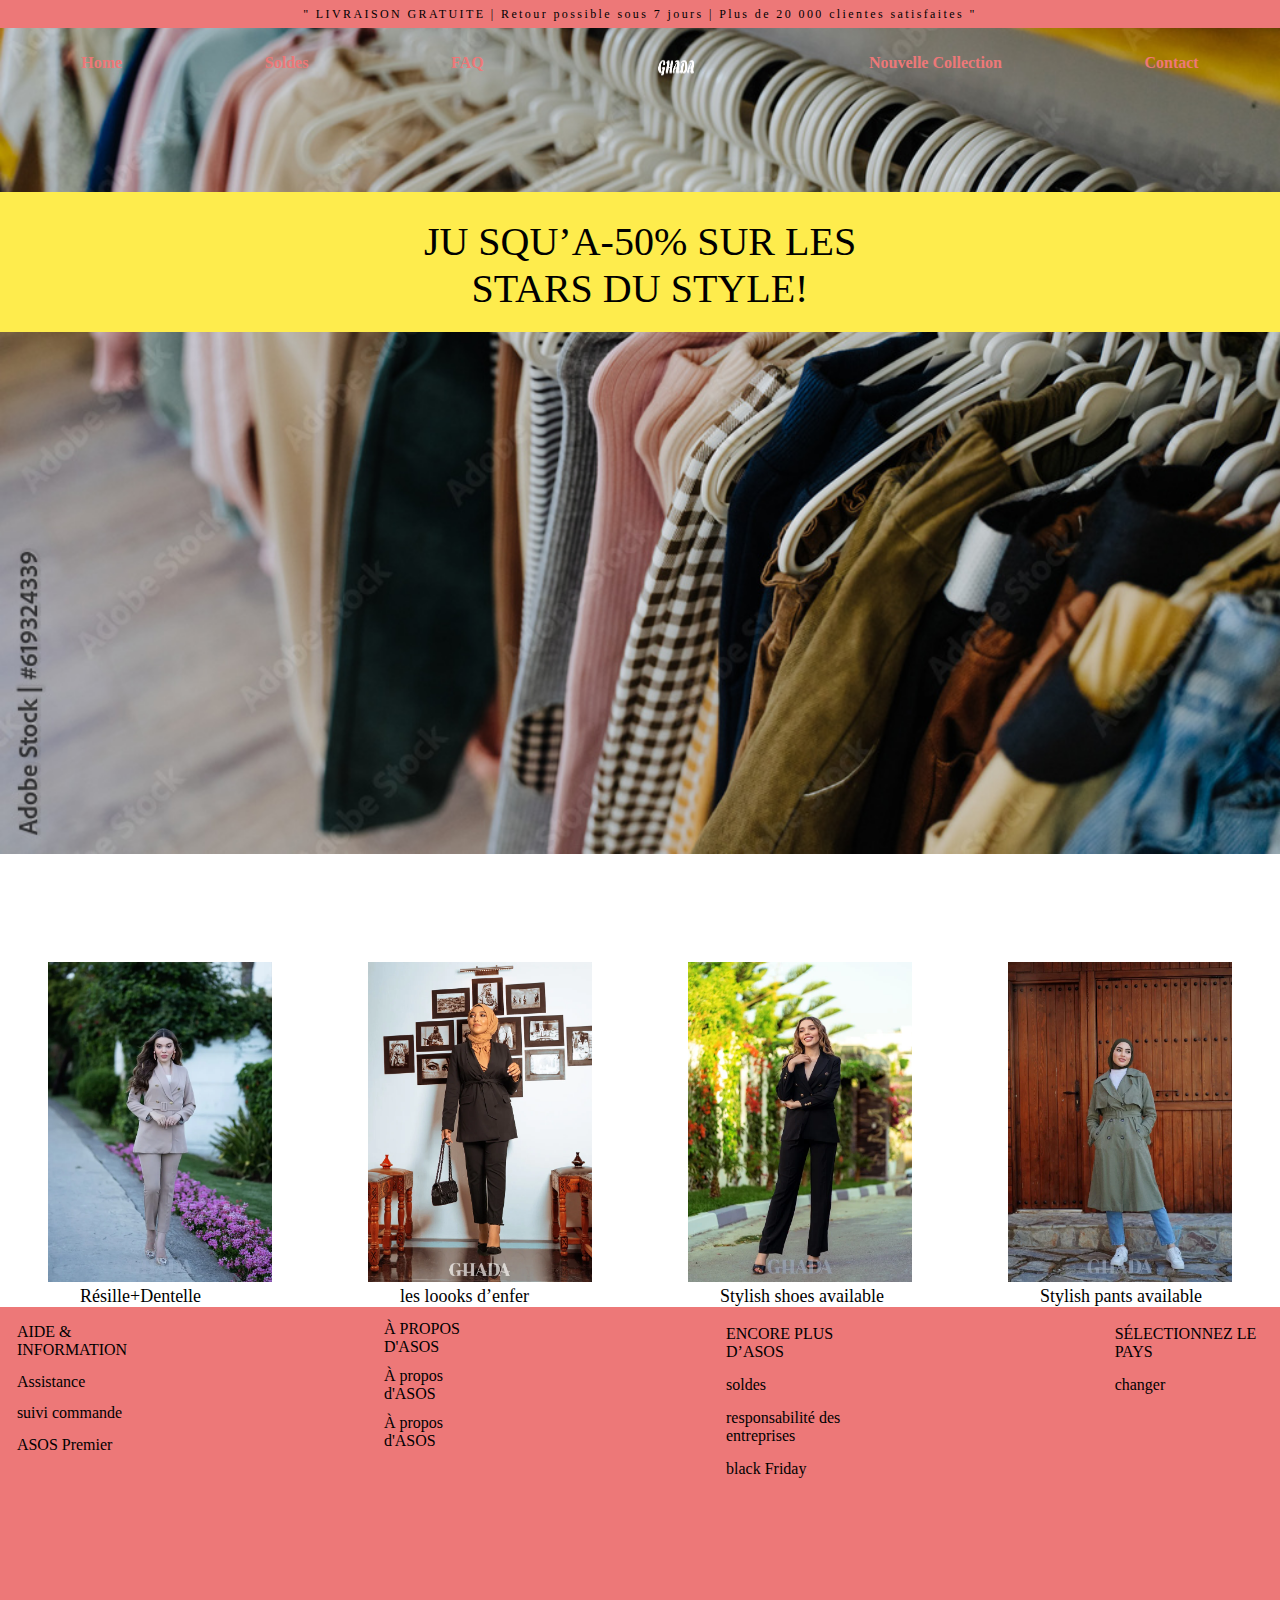
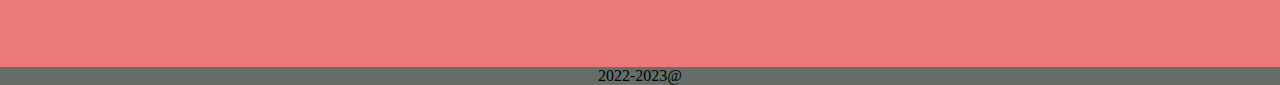
<file: index.html>
<!DOCTYPE html>
<html lang="en">

<head>
    <meta charset="UTF-8">
    <meta name="viewport" content="width=device-width, initial-scale=1">
    <title>Document</title>
    <link rel="stylesheet" href="index.css">
    <link rel="stylesheet" href="https://cdnjs.cloudflare.com/ajax/libs/font-awesome/5.15.3/css/all.min.css">
 
</head>


<body>

<div class="announcement__text" data-text="livraison-gratuite-retour-possible-sous-7-jours-plus-de-20-000-clientes-satisfaites">
    " LIVRAISON GRATUITE | Retour possible sous 7 jours | Plus de 20 000 clientes satisfaites "</div>


    <nav class="">
		<div class="navbar-mobile">
			<div class="navbar-mobile-container">
				<div class="navbar-mobile-right">
					<img src="./image/logo.png" alt="logo" id="logo">
				</div>
				<div class="burger-menu" onclick="toggleMenu()">
					<i class="fa fa-bars"></i>
				</div>

			</div>
			<hr>
			<div class="burger-list">
				<ul>
					<li><a href="./index.html">Home</a></li>
					<li><a href="./soldes.html">Soldes</a></li>
					<li><a href="./FAQ.html">FAQ</a></li>
                    <li><a href="./Nouvelle-collection.html">Nouvelle Collection</a></li>
					<li><a href="./Contact.html">Contact</a></li>
				</ul>
			</div>
		</div>
		<div class="navbar-discktop">
			<ul class="navbar">

				<li><a href="./index.html">Home</a></li>
				<li><a href="./soldes.html">Soldes</a></li>
                <li><a href="./FAQ.html">FAQ</a></li>
				<li class="nav-logo"><img src="./image/logo.png" alt="logo" id="logo"></li>
				<li><a href="./Nouvelle-collection.html">Nouvelle Collection</a></li>
				<li><a href="./Contact.html">Contact</a></li>
			</ul>
		</div>
	</nav>
       
                <div class="pupliaction">
                    <p> JU SQU’A-50% SUR LES <br>
                        STARS DU STYLE! </br></p>
                </div>
         
        
        <div class="marque">
            <div class="par">
                <img class="img" src="image/krvkitnl.png" id="R">
                <p> Résille+Dentelle</p>
            </div>
            <div class="par">
                <img class="img" src="image/wbs5uh3p.png" id="R2">
                <p>les loooks d’enfer</p>
            </div>
            <div class="par">
                <img class="img" src="image/d7fsk9cm.png" id="mariage">
                <p>Stylish shoes available</p>
            </div>
            <div class="par">
                <img class="img" src="image/mhx1d4k1.png" id="djellaba">
                <p>Stylish pants available</p>
            </div>
        </div>








 
        <footer>
            <div class="foter">
                <div class="logo">
        
                    <ul>
                        <li><a href="#">AIDE & INFORMATION</a></li>
                        <li><a href="#">Assistance</a></li>
                        <li><a href="#">suivi commande</a></li>
                        <li><a href="#">ASOS Premier</a></li>
                    </ul>
        
                </div>
                <div class="part1">
                    <ul>
                        <li><a href="#">À PROPOS D'ASOS</a></li>
                        <li><a href="#">À propos d'ASOS</a></li>
                        <li><a href="#">À propos d'ASOS</a></li>
        
                    </ul>
                </div>
                <div class="part2">
                    <ul>
                        <li>ENCORE PLUS D’ASOS</li>
                        <li><a href="#">soldes </a></li>
                        <li><a href="#">responsabilité des entreprises</a></li>
                        <li><a href="#">black Friday</a></li>
                    </ul>
        
                </div>
                <div class="part3">
                    <ul>
                        <li><a href="#">SÉLECTIONNEZ LE PAYS</a></li>
                        <li> <a href="#">changer</a></li>
                    </ul>
        
                </div>
            </div>
            <div>
                <p class="Mylog">2022-2023@</p>
            </div>
        </footer>
        



<script src="page.js"></script>
</body>

</html>
</file>
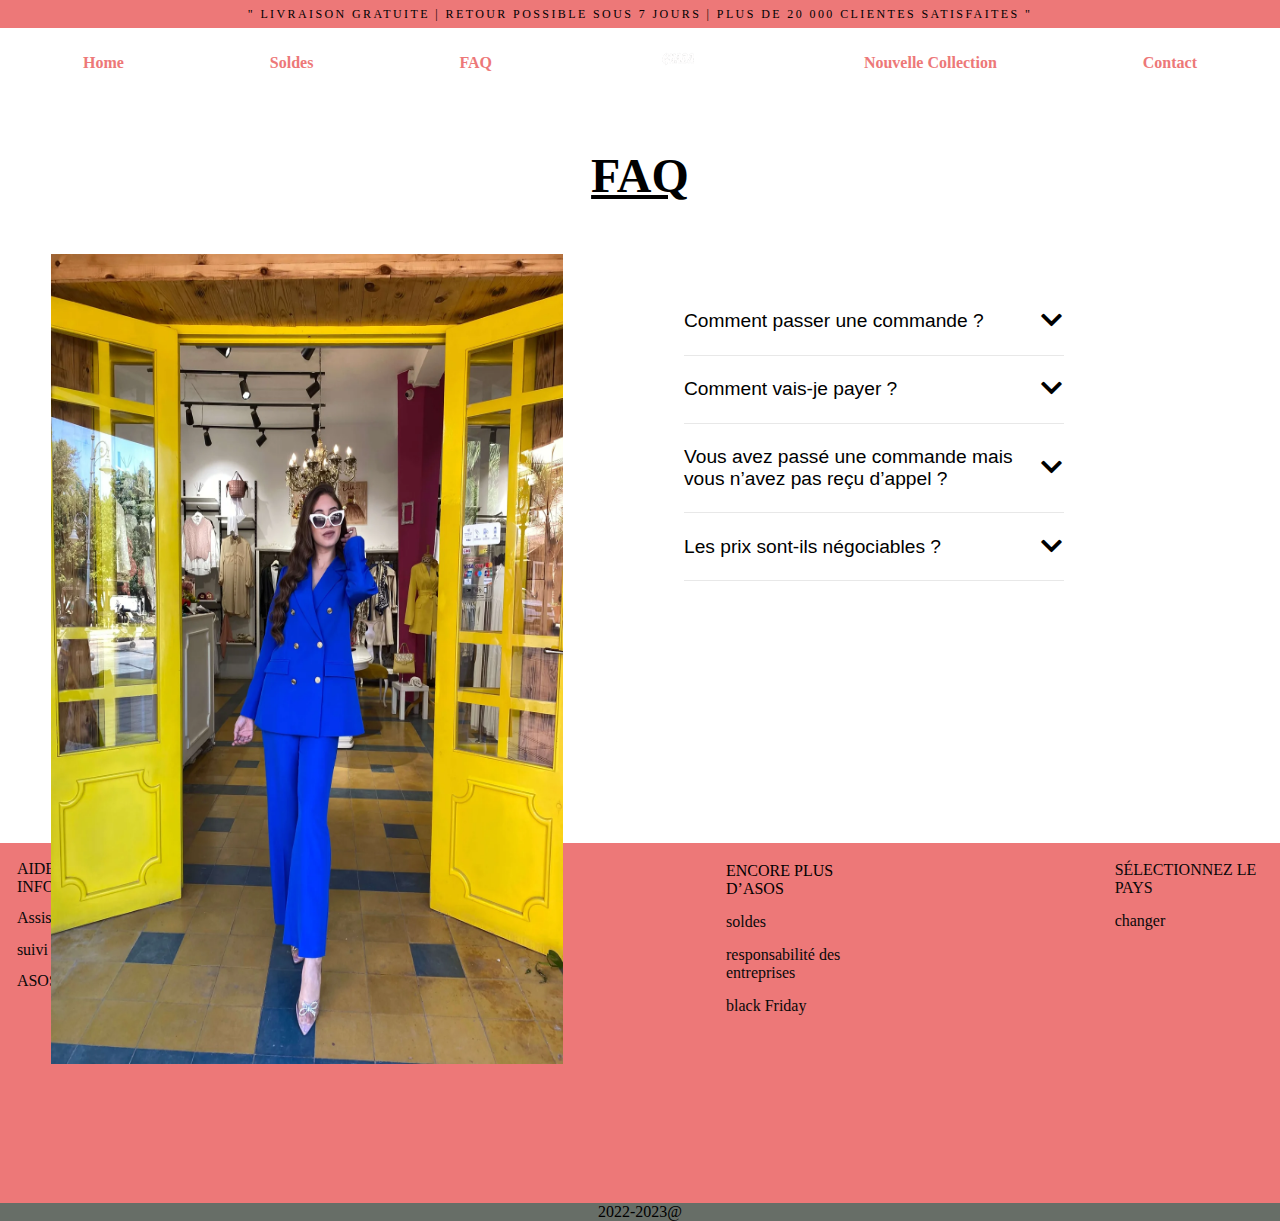
<file: FAQ.html>
<!DOCTYPE html>
<html lang="en">
<head>
    <meta charset="UTF-8">
    <meta name="viewport" content="width=device-width, initial-scale=1.0">
    <title>Questions et Réponses</title>
    <link rel="stylesheet" href="FAQ.css">
    <link rel="stylesheet" href="https://cdnjs.cloudflare.com/ajax/libs/font-awesome/5.15.3/css/all.min.css">
    
</head>
<bod>
<div class="announcement__text" data-text="livraison-gratuite-retour-possible-sous-7-jours-plus-de-20-000-clientes-satisfaites">
    " LIVRAISON GRATUITE | Retour possible sous 7 jours | Plus de 20 000 clientes satisfaites "</div>

    <nav class="">
		<div class="navbar-mobile">
			<div class="navbar-mobile-container">
				<div class="navbar-mobile-right">
					<img src="./image/logo.png" alt="logo" id="logo">
				</div>
				<div class="burger-menu" onclick="toggleMenu()">
					<i class="fa fa-bars"></i>
				</div>

			</div>
			<hr>
			<div class="burger-list">
				<ul>
					<li><a href="./index.html">Home</a></li>
					<li><a href="./soldes.html">Soldes</a></li>
					<li><a href="./FAQ.html">FAQ</a></li>
                    <li><a href="./Nouvelle-collection.html">Nouvelle Collection</a></li>
					<li><a href="./Contact.html">Contact</a></li>
				</ul>
			</div>
		</div>
		<div class="navbar-discktop">
			<ul class="navbar">

				<li><a href="./index.html">Home</a></li>
				<li><a href="./soldes.html">Soldes</a></li>
                <li><a href="./FAQ.html">FAQ</a></li>
				<li class="nav-logo"><img src="./image/logo.png" alt="logo" id="logo"></li>
				<li><a href="./Nouvelle-collection.html">Nouvelle Collection</a></li>
				<li><a href="./Contact.html">Contact</a></li>
			</ul>
		</div>
	</nav>
       
    <div class="container">
        <h1 class="title">
            FAQ
        </h1>
        <main class="accordion">
            <div class="img-img">
                 <img src="image/kq8zouzb.png" alt="" id="accordion-img"> 
                 <!-- <img src="image/zj0fxsik.png" alt="" class="accordion-imge">  -->
            </div>
            <div class="content-accordion">
                <div class="question-answer">
                    <div class="question">
                        <h3 class="title-question">
                            Comment passer une commande ?
                        </h3>
                        <button class="question-btn">
                            <span class="up-icon">
                                <i class="fas fa-chevron-up"></i>
                            </span>
                            <span class="down-icon">
                                <i class="fas fa-chevron-down"></i>
                            </span>
                        </button>
                    </div>
                    <div class="answer">
                        <p>Choisir vos produits et les ajouter au panier.<br>
                            
                        </br> - Saisir les informations nécessaires à la livraison <br>
                            
                    </br> - Confirmer la livraison via Amana.<br>
                            
                            - Le paiement sera fait à la livraison.</br>
                            </p>
                    </div>
                </div>
                <div class="question-answer">
                    <div class="question">
                        <h3 class="title-question">
                            Comment vais-je payer ?
                        </h3>
                        <button class="question-btn">
                            <span class="up-icon">
                                <i class="fas fa-chevron-up"></i>
                            </span>
                            <span class="down-icon">
                                <i class="fas fa-chevron-down"></i>
                            </span>
                        </button>
                    </div>
                    <div class="answer">
                        <p>Le paiement sera fait à la livraison.</p>
                    </div>
                </div>
            
                <div class="question-answer">
                    <div class="question">
                        <h3 class="title-question">
                            Vous avez passé une commande mais vous n’avez pas reçu d’appel ?
                        </h3>
                        <button class="question-btn">
                            <span class="up-icon">
                                <i class="fas fa-chevron-up"></i>
                            </span>
                            <span class="down-icon">
                                <i class="fas fa-chevron-down"></i>
                            </span>
                        </button>
                    </div>
                    <div class="answer">
                        <p>Notre service client est à votre disposition 
                            de 8h à 13h et de 14h à 17h du lundi au vendredi
                             et le samedi matin via le numéro suivant : 05 39 38 63 78.</p>
                    </div>
                </div>
                <div class="question-answer">
                    <div class="question">
                        <h3 class="title-question">
                            Les prix sont-ils négociables ?
                        </h3>
                        <button class="question-btn">
                            <span class="up-icon">
                                <i class="fas fa-chevron-up"></i>
                            </span>
                            <span class="down-icon">
                                <i class="fas fa-chevron-down"></i>
                            </span>
                        </button>
                    </div>
                    <div class="answer">
                        <p>Les prix ne sont pas négociables. 
                            Nous vous assurons néanmoins 
                            que les prix proposés correspondent 
                            parfaitement à la qualité de nos produits.</p>
                    </div>
                </div>
            </div>
        </main>
    </div>



<footer class="foter">

    <div class="logo">

        <ul>
            <li><a href="#">AIDE & INFORMATION</a></li>
            <li><a href="#">Assistance</a></li>
            <li><a href="#">suivi commande</a></li>
            <li><a href="#">ASOS Premier</a></li>
        </ul>

    </div>
    <div class="part1">
        <ul>
            <li><a href="#">À PROPOS D'ASOS</a></li>
            <li><a href="#">À propos d'ASOS</a></li>
            <li><a href="#">À propos d'ASOS</a></li>

        </ul>
    </div>
    <div class="part2">
        <ul>
            <li>ENCORE PLUS D’ASOS</li>
            <li><a href="#">soldes </a></li>
            <li><a href="#">responsabilité des entreprises</a></li>
            <li><a href="#">black Friday</a></li>
        </ul>

    </div>
    <div class="part3">
        <ul>
            <li><a href="#">SÉLECTIONNEZ LE PAYS</a></li>
            <li> <a href="#">changer</a></li>
        </ul>

    </div>
</div>

</footer>
<div>
<p class="Mylog">2022-2023@</p>
</div>


<script src="page.js"></script>


</body>
</html>
</file>
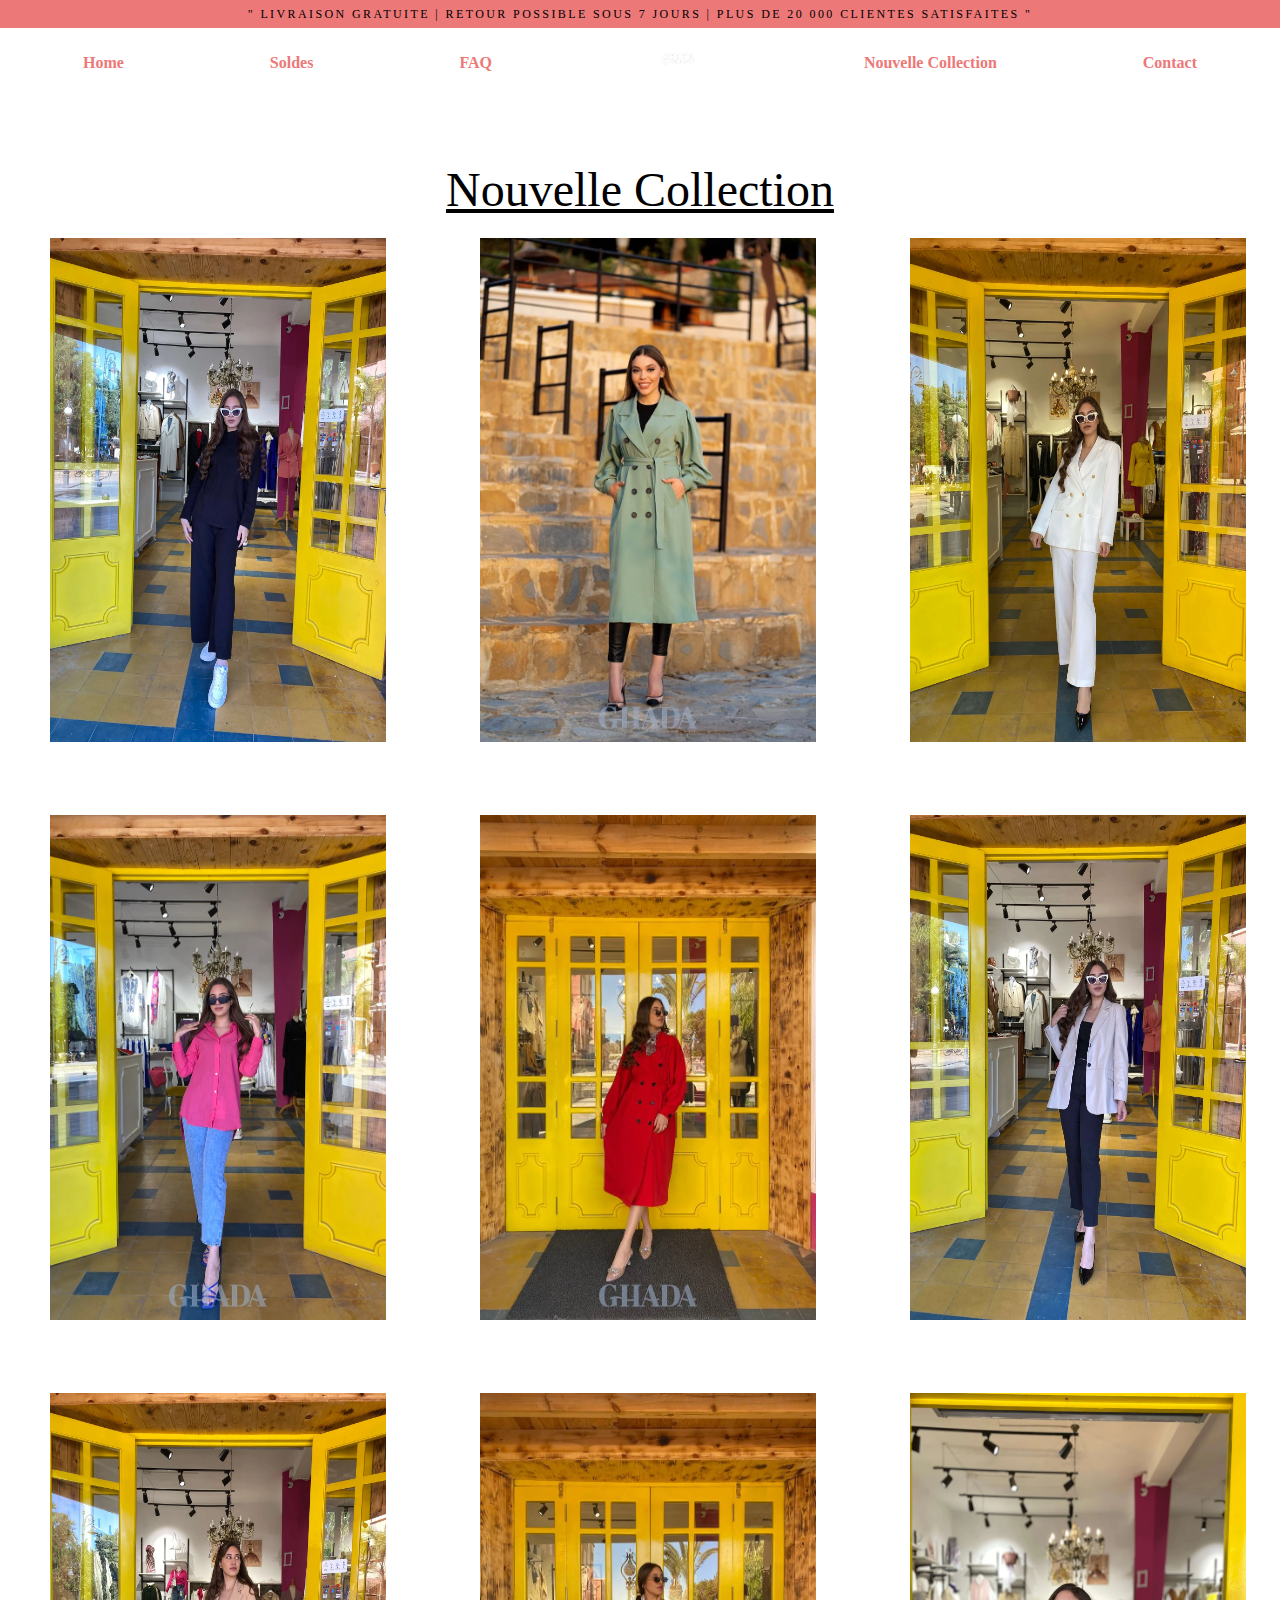
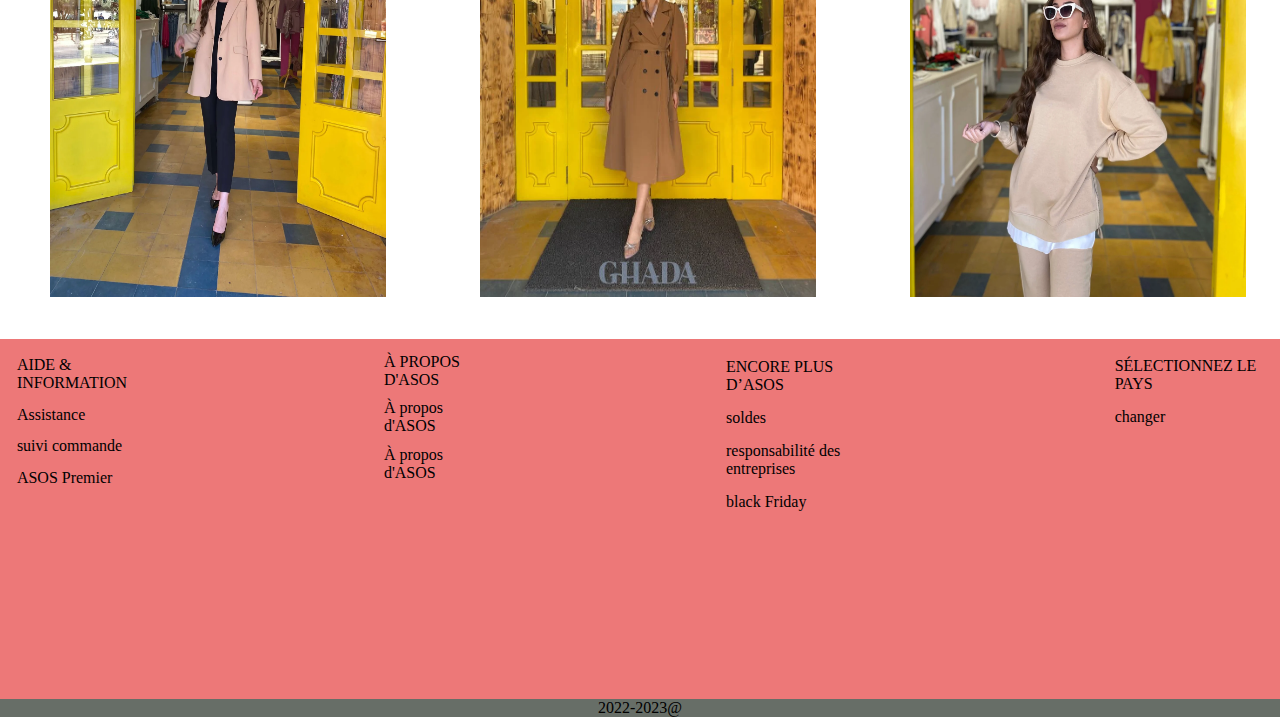
<file: Nouvelle-collection.html>
<!DOCTYPE html>
<html lang="en">

<head>
    <meta charset="UTF-8">
    <meta name="viewport" content="width=device-width, initial-scale=1.0">
    <title>Document</title>
    <link rel="stylesheet" href="Nouvelle-collection.css">
    <link rel="stylesheet" href="https://cdnjs.cloudflare.com/ajax/libs/font-awesome/5.15.3/css/all.min.css">
 
</head>
<body>
    
<div class="announcement__text" data-text="livraison-gratuite-retour-possible-sous-7-jours-plus-de-20-000-clientes-satisfaites">
    " LIVRAISON GRATUITE | Retour possible sous 7 jours | Plus de 20 000 clientes satisfaites "</div>
    

    <nav class="">
		<div class="navbar-mobile">
			<div class="navbar-mobile-container">
				<div class="navbar-mobile-right">
					<img src="./image/logo.png" alt="logo" id="logo">
				</div>
				<div class="burger-menu" onclick="toggleMenu()">
					<i class="fa fa-bars"></i>
				</div>

			</div>
			<hr>
			<div class="burger-list">
				<ul>
					<li><a href="./index.html">Home</a></li>
					<li><a href="./soldes.html">Soldes</a></li>
					<li><a href="./FAQ.html">FAQ</a></li>
                    <li><a href="./Nouvelle-collection.html">Nouvelle Collection</a></li>
					<li><a href="./Contact.html">Contact</a></li>
				</ul>
			</div>
		</div>
		<div class="navbar-discktop">
			<ul class="navbar">

				<li><a href="./index.html">Home</a></li>
				<li><a href="./soldes.html">Soldes</a></li>
                <li><a href="./FAQ.html">FAQ</a></li>
				<li class="nav-logo"><img src="./image/logo.png" alt="logo" id="logo"></li>
				<li><a href="./Nouvelle-collection.html">Nouvelle Collection</a></li>
				<li><a href="./Contact.html">Contact</a></li>
			</ul>
		</div>
	</nav>
       

    <div class="nouvelle">
        <p> Nouvelle Collection</p>
    </div>
 
        <div class="container">
            <div class="grid">
                <div class="item">
                    <img class="img" src="image/0ewacijc.png">
                    <p class="product-description"> Robe blanche brodé
                        <span class="Prix-régulier">399dh</span>

                    </p>
                </div>
                <div class="item">
                    <img class="img" src="image/7gfqk7lr.png">
                    <p class="product-description"> Robe bleu brodé
                        <span class="Prix-régulier">399dh</span>

                    </p>
                </div>
                <div class="item">
                    <img class="img" src="image/tq5w6hnk.png">
                    <p class="product-description"> Robe imprimée
                        <span class="Prix-régulier">289.00dh</span>

                    </p>
                </div>


                <div class="item">
                    <img class="img" src="image/zbu07rnr.png">
                    <p class="product-description"> chemise rose
                        <span class="Prix-régulier">219.00dh</span>

                    </p>

                </div>
                <div class="item">
                    <img class="img" src="image/nf9xndva.png">
                    <p class="product-description"> Burkini demi manches
                        <span class="Prix-régulier">219.00dh</span>

                    </p>
                </div>
                <div class="item">
                    <img class="img" src="image/f455i9gh.png">
                    <p class="product-description"> Robe bleu imprimée
                        <span class="Prix-régulier">289.00 dh</span>

                    </p>

                </div>


                <div class="item">
                    <img class="img" src="image/c6l1oojs.png">
                    <p class="product-description"> chemise beige
                        <span class="Prix-régulier">219.00dh</span>

                    </p>

                </div>

                <div class="item">
                    <img class="img" src="image/28eku1tp.png">
                    <p class="product-description"> Robe blanche brodé
                        <span class="Prix-régulier">319.00dh</span>

                    </p>

                </div>
                <div class="item">
                    <img class="img" src="image/6sjxynsj.png">
                    <p class="product-description"> Chemise blanche brodé
                        <span class="Prix-régulier">219.00dh</span>

                    </p>
                </div>

            </div>
        </div>



    <footer class="foter">

        <div class="logo">

            <ul>
                <li><a href="#">AIDE & INFORMATION</a></li>
                <li><a href="#">Assistance</a></li>
                <li><a href="#">suivi commande</a></li>
                <li><a href="#">ASOS Premier</a></li>
            </ul>

        </div>
        <div class="part1">
            <ul>
                <li><a href="#">À PROPOS D'ASOS</a></li>
                <li><a href="#">À propos d'ASOS</a></li>
                <li><a href="#">À propos d'ASOS</a></li>

            </ul>
        </div>
        <div class="part2">
            <ul>
                <li>ENCORE PLUS D’ASOS</li>
                <li><a href="#">soldes </a></li>
                <li><a href="#">responsabilité des entreprises</a></li>
                <li><a href="#">black Friday</a></li>
            </ul>

        </div>
        <div class="part3">
            <ul>
                <li><a href="#">SÉLECTIONNEZ LE PAYS</a></li>
                <li> <a href="#">changer</a></li>
            </ul>

        </div>
</div>

</footer>
<div>
    <p class="Mylog">2022-2023@</p>
</div>
<script src="page.js"></script>
</body>


</html>
</file>
<file: index.css>
@import url('https://fonts.googleapis.com/css2?family=Karla:wght@400;500;700&display=swap');
* {
    margin: 0;
    padding: 0;
    box-sizing: border-box;
    /* font-family: "Karla" sans-serif; */

}
/* navbar */
.navbar {
    /* position: fixed; */
    background-color: transparent;
    width: 100%;
    height: 70px;
    align-items: center;
    list-style: none;
    color: rgb(237, 120, 120);
    font-weight: bold;
    display: flex;
    align-items: center;
    justify-content: space-around;
    padding: 10px;

}
@media screen and (max-width: 650px) {
    .zone {
      width: 100%;
      display: block;
    }
  }
  @media screen and (max-width: 650px) {
    .plat4{
      width: 100%;
      display: block;
    }
  }
  .navbar-center {
    width: 100%;
}
.navbar ul {
    display: flex;

    justify-content: space-around;
    list-style: none;
}
.navbar-mobile {
    display: none;
    cursor: pointer
}

.fa {
    font-size: 30px !important;
}

.navbar-mobile-container {
    display: flex;
    justify-content: space-between;
    align-items: center;
    padding: 0 20px 0 20px;
}

@media (max-width:800px) {
    .navbar-mobile {
        background-color:transparent;
        display: flex;
        justify-content: space-evenly;
        width: 100%;
        display: block;
    }

    .navbar {
        display: none;
    }
}

.nav-logo {
    width: 100px;
    height: 100px;
    display: flex;
    align-items: center;
    justify-content: center;
    margin-top: 20px;

}

#logo {
    width: 100px;
    height: 100px;
    padding: 10px;
    align-items: center;
   

}
.logos {
    display: flex;
    justify-content: center;
    gap: 20px;
    list-style: none;
}



a:hover {
    color: white;
}






a {
    all: unset;
    cursor: pointer;

}



body{
    margin: 0;
    padding: 0;
}
.right {
    float: left;
    font-size: 20px;
    text-decoration: none;
    margin: 0 10px  ;
    position: relative; /* Pour positionner la ligne de soulignement */
    color: #000;
    font-size:x-large;  
}
.right:hover::after {
    content:"";
    position: absolute;
    bottom: 0;
    left: 0;
    width: 100%;
    height: 2px; /* Hauteur de la ligne de soulignement */
    background-color: #000; /* Couleur de la ligne de soulignement */
}
 .left {
    float: left;
    font-size: 20px;
    text-decoration: none;
    margin: 0 10px  ;
    position: relative; /* Pour positionner la ligne de soulignement */
    color: #000;
    font-size:x-large;  
}
     

.left:hover::after {
    content:"";
    position: absolute;
    bottom: 0;
    left: 0;
    width: 100%;
    height: 2px; /* Hauteur de la ligne de soulignement */
    background-color: #000; /* Couleur de la ligne de soulignement */

}
 a{
    text-decoration: none;
    color: black;    
     color: rgb(237, 120, 120);

} 
.foter a{
    text-decoration: none;
    color: black;    
     
}

.hero {
    display: flex;
    justify-content: space-between;
    align-items: center;
    padding: 10%;

}
.foter {
    display: flex;
    justify-content: space-between;
     background-color:rgb(237, 120, 120);
    background-size: cover;
    /* margin-top: 400px; */
    /* Redimensionner l'image de manière à la couvrir  */
      width: 100%;
      height: 40vh;

}
.foter ul {
     padding: 10%;
    list-style: none; 
    /* vous supprimez complètement les marqueurs par défaut */

}

.foter li {
    padding-bottom: 10%;
}


.Quiq {
    font-size: 20%;
    font-weight: 50%;
}

.Mylog {

    text-align: center;
    background-color: rgb(103, 110, 103);
    /* margin-top: -100PX; */
    height: 70%;
    width: 100%;
}
.announcement__text {
    width:100%;
    background-color:rgb(237, 120, 120); 
    font-size: 12px;
    letter-spacing: .2em;
    /* text-transform: uppercase; */
    /* display: block; */
    padding: 7px 20px 6px;
    transition: opacity .75s ease;
    text-align: center;
}
body{
    background: url(image/1000_F_619324339_CDuCalb2Ln4zpE8OBj0x6mLjgV5zhXkC.jpg) center top no-repeat ;
    background-size: cover;
    height: 80vh;
    

    /* height: 100%;
    width: 100%; */
}
/* .container{
    
    position: relative;
    height: 100vh;
     background-size:cover;

} */
.pupliaction{
    position: absolute;
    top: 12rem;
    background-color: rgb(254, 236, 77);
    height: 140px;
    width: 100%;
    margin-right: 100%;


}
.pupliaction p {
    font-size: 2.5rem;
    text-align: center;
     margin-top: 2%;
    
}
.marque{
    display: flex;
    justify-content: space-evenly;
    padding-top: 65%;
    

    
}


.img{
    width: 70%;
    margin-top: 10%;
    margin-left: 15%;

}
.marque p{
    margin-left: 20%;
}
.par p{
    font-size: large;
    margin-left: 25%;
}

.burger-list {
    display: none;
    background-color:rgb(237, 120, 120);
    border-top: #ffffff;
    position: absolute;
    height: 100px;
    width: 100%;
    right: 0;
    z-index: 100;
}



.burger-list ul {
    line-height: 10px;
    list-style: none;
    position: absolute;
    text-align: center;
    border-radius: 7px;
    padding: 10px;
    color: rgb(237, 120, 120);
    font-weight: 500;
    font-size: 15px;
    text-align: center;
    width: 100%;
    height: 100%;
    display: flex;
    flex-direction: column;
    justify-content: space-between;
}
</file>
<file: FAQ.css>
* {
    margin: 0px;
    padding: 0px;
}
.burger-list {
  display: none;
  background-color:;
  border-top: #0a0909;
  position: absolute;
  height: 100px;
  width: 100%;
  right: 0;
  z-index: 100;
}



.burger-list ul {
  line-height: 10px;
  list-style: none;
  position: absolute;
  text-align: center;
  border-radius: 7px;
  padding: 10px;
  color: #131313;
  font-weight: 500;
  font-size: 25px;
  text-align: center;
  width: 100%;
  height: 100%;
  display: flex;
  flex-direction: column;
  justify-content: space-between;
}
/* .burger-list {
  display: none;
  background-color: #2f2f2f;
  border-top: #0e0d0d;
  position: absolute;
  height: 100px;
  width: 100%;
  right: 0;
  z-index: 100;
} */



/* .burger-list ul {
  list-style: none;
  position: absolute;
  text-align: center;
  border-radius: 7px;
  padding: 10px;
  color: #0f0f0f;
  font-weight: 500;
  font-size: 14px;
  text-align: center;
  width: 100%;
  height: 100%;
  display: flex;
  flex-direction: column;
  justify-content: space-between; */
.announcement__text {
    background-color:rgb(237, 120, 120); 
    font-size: 12px;
    letter-spacing: .2em;
    text-transform: uppercase;
    display: block;
    padding: 7px 20px 6px;
    transition: opacity .75s ease;
    text-align: center;
}
.left {
    float: left;
    font-size: 20px;
    text-decoration: none;
    margin: 0 10px  ;
    position: relative; /* Pour positionner la ligne de soulignement */
    color: #000;
    font-size:x-large;  
}
.left:hover::after {
    content:"";
    position: absolute;
    bottom: 0;
    left: 0;
    width: 100%;
    height: 2px; /* Hauteur de la ligne de soulignement */
    background-color: #000; /* Couleur de la ligne de soulignement */
}
* {
  margin: 0px;
  padding: 0px;
}

@import url('https://fonts.googleapis.com/css2?family=Karla:wght@400;500;700&display=swap');
* {
  margin: 0;
  padding: 0;
  box-sizing: border-box;
  /* font-family: "Karla" sans-serif; */

}
/* navbar */
.navbar {
  /* position: fixed; */
  background-color:white;
  width: 100%;
  height: 70px;
  align-items: center;
  list-style: none;

  font-weight: bold;
  display: flex;
  align-items: center;
  justify-content: space-around;
  padding: 10px;

}
@media screen and (max-width: 650px) {
  .zone {
    width: 100%;
    display: block;
  }
}
@media screen and (max-width: 650px) {
  .plat4{
    width: 100%;
    display: block;
  }
}
.navbar-center {
  width: 100%;
}
.navbar ul {
  display: flex;

  justify-content: space-around;
  list-style: none;
}
.navbar-mobile {
  display: none;
  cursor: pointer
}

.fa {
  font-size: 30px !important;
}

.navbar-mobile-container {
  
  display: flex;
  justify-content: space-between;
  align-items: center;
  padding: 0 20px 0 20px;
}

@media (max-width:800px) {
  .navbar-mobile {
      background-color:rgb(255, 252, 252);
      display: flex;
      justify-content: space-evenly;
      width: 100%;
      display: block;
  }

  .navbar {
      display: none;
  }
}

.nav-logo {
  width: 80px;
  height: 80px;
  display: flex;
  align-items: center;
  justify-content: center;
}

#logo {
  width: 80px;
  height: 70px;
  padding: 5px;
}
.logos {
  display: flex;
  justify-content: center;
  gap: 20px;
  list-style: none;
}



a:hover {
  color: white;
}



.burger-list {
  display: none;
   background-color:rgb(237, 120, 120);
  border-top: #9b9999;
  position: absolute;
  height: 100px;
  width: 100%;
  right: 0;
  z-index: 100;
}



.burger-list ul {
  list-style: none;
  position: absolute;
  text-align: center;
  border-radius: 7px;
  padding: 10px;
  color: #0a0a0a;
  font-weight: 500;
  font-size: 14px;
  text-align: center;
  width: 100%;
  height: 100%;
  display: flex;
  flex-direction: column;
  justify-content: space-between;
}




a {
  all: unset;
  cursor: pointer;
  color: rgb(237, 120, 120);;
}
    .foter a{
    
        all: unset;
        cursor: pointer;
        color: rgb(8, 8, 8);;
  
    }


.hero {
    display: flex;
    justify-content: space-between;
    align-items: center;
    padding: 10%;
}
.foter {
    display: flex;
    justify-content: space-between;
     background-color:rgb(237, 120, 120);
    background-size: cover;
    /* margin-top: 400px; */
    /* Redimensionner l'image de manière à la couvrir  */
      width: 100%;
      height: 40vh;
    
    


}

.logo {
    color: black;
    /* font-weight: ; */

    margin-bottom: 100%;
}

.foter ul {
     padding: 10%;
    list-style: none; 
  

}

.foter li {
    padding-bottom: 10%;
}



.Quiq {
    font-size: 20%;
    font-weight: 50%;
}

.Mylog {

    text-align: center;
    background-color: rgb(103, 110, 103);
    
    height: 70%;
    width: 100%;
}


  .accordion-imge{
    margin-bottom: 100%;

   
  } 
    
  .accordion {
    position: relative;
    justify-content: space-between;
    margin-bottom: 50%;
    display: flex

  }
  #accordion-img{
    width: 40vw;
    height: 90vh;
    margin-top: 10%;
    margin-left: 10%;
  }
  
  .title {
    margin-top: 20px;
    font-size: 2rem;
    text-align: center;
    text-decoration: underline;
    
  }
  
  .content-accordion {
    margin-top: 35px;
     margin-left: 80px;
     padding-left: 10%;
     height: 90vh;

  }
  
  .question-answer {
    width: 100%;
    border-bottom: 1px solid #e8e8e8;
  }
  
  .question {
    display: flex;
    justify-content: space-between;
  }
  
  .accordion-img {
    position: relative;
    /* width: 50%; */
  }
  
  .title-question {
    margin: 1.4rem 0rem;
    font-size: 1.2rem;
    font-weight: 500;
    color: #000;
    font-family: 'Segoe UI', Tahoma, Geneva, Verdana, sans-serif;
  }
  
  .question-btn {
    font-size: 1.5rem;
    background: transparent;
    border-color: transparent;
    cursor: pointer;
  }
  
  .up-icon {
    display: none;
  }
  
  .answer {
    font-size: 1.2rem;
    line-height: 1.8;
    display: none;
  }
  
  .show-text .answer {
    display: block;
  }
  
  .show-text .up-icon {
    display: inline;
  }
  
  .show-text .down-icon {
      display: none; 
  }
  
  @media screen and (min-width: 992px) {
    .accordion {
      width: 920px;
      height: 0;
      display: flex;
    }
  
    /* .accordion-img {
      position: relative;
      width: 420px;
      top: 88px;
    } */
  
    .question-answer {
      width: 380px;
    }
  
    .content-accordion {
      margin-top: 85px;
    }
  
    .title {
      margin-top: 50px;
      font-size: 3rem;
    }
  }
</file>
<file: Nouvelle-collection.css>
* {
    margin: 0px;
    padding: 0px;
}

@import url('https://fonts.googleapis.com/css2?family=Karla:wght@400;500;700&display=swap');
* {
    margin: 0;
    padding: 0;
    box-sizing: border-box;
    /* font-family: "Karla" sans-serif; */

}
/* navbar */
.navbar {
    /* position: fixed; */
    background-color:white;
    width: 100%;
    height: 70px;
    align-items: center;
    list-style: none;
    color:rgb(237, 120, 120);;
    font-weight: bold;
    display: flex;
    align-items: center;
    justify-content: space-around;
    padding: 10px;

}
@media screen and (max-width: 650px) {
    .zone {
      width: 100%;
      display: block;
    }
  }
  @media screen and (max-width: 650px) {
    .plat4{
      width: 100%;
      display: block;
    }
  }
  .navbar-center {
    width: 100%;
}
.navbar ul {
    display: flex;

    justify-content: space-around;
    list-style: none;
}
.navbar-mobile {
    display: none;
    cursor: pointer
}

.fa {
    font-size: 30px !important;
}

.navbar-mobile-container {
    background-color: #ffffff;
    display: flex;
    justify-content: space-between;
    align-items: center;
    padding: 0 20px 0 20px;
}

@media (max-width:800px) {
    .navbar-mobile {
        background-color:rgb(237, 120, 120);;
        display: flex;
        justify-content: space-evenly;
        width: 100%;
        display: block;
    }

    .navbar {
        display: none;
    }
}

.nav-logo {
    width: 80px;
    height: 80px;
    display: flex;
    align-items: center;
    justify-content: center;
}

#logo {
    width: 80px;
    height: 70px;
    padding: 5px;
}
.logos {
    display: flex;
    justify-content: center;
    gap: 20px;
    list-style: none;
}



a:hover {
    color: white;
}



.burger-list {
    display: none;
    background-color:rgb(237, 120, 120);;
    border-top: #ffffff;
    position: absolute;
    height: 100px;
    width: 100%;
    right: 0;
    z-index: 100;
}



.burger-list ul {
    list-style: none;
    position: absolute;
    text-align: center;
    border-radius: 7px;
    padding: 10px;
    color: #030303;
    font-weight: 500;
    font-size: 15px;
    text-align: center;
    width: 100%;
    height: 100%;
    display: flex;
    flex-direction: column;
    justify-content: space-between;
}




a {
    all: unset;
    cursor: pointer;

}
.announcement__text {
    background-color:rgb(237, 120, 120); 
    font-size: 12px;
    letter-spacing: .2em;
    text-transform: uppercase;
    display: block;
    padding: 7px 20px 6px;
    transition: opacity .75s ease;
    text-align: center;
}
.right {
    float: left;
    font-size: 20px;
    text-decoration: none;
    margin: 0 10px  ;
    position: relative; /* Pour positionner la ligne de soulignement */
    color: #000;
    font-size:x-large;  
}
.right:hover::after {
    content:"";
    position: absolute;
    bottom: 0;
    left: 0;
    width: 100%;
    height: 2px; /* Hauteur de la ligne de soulignement */
    background-color: #000; /* Couleur de la ligne de soulignement */
}

    


.hero {
    display: flex;
    justify-content: space-between;
    align-items: center;
    padding: 10%;
}
.foter {
    display: flex;
    justify-content: space-between;
     background-color:rgb(237, 120, 120);
    background-size: cover;
    /* margin-top: 400px; */
    /* Redimensionner l'image de manière à la couvrir  */
      width: 100%;
      height: 40vh;
    
    


}

.logo {
    color: black;
    /* font-weight: ; */

    margin-bottom: 100%;
}

.foter ul {
     padding: 10%;
    list-style: none; 
    /* vous supprimez complètement les marqueurs par défaut */

}

.foter li {
    padding-bottom: 10%;
}



.Quiq {
    font-size: 20%;
    font-weight: 50%;
}

.Mylog {

    text-align: center;
    background-color: rgb(103, 110, 103);
    /* margin-top: -100PX; */
    height: 70%;
    width: 100%;
}

.nouvelle p{
    font-size: 3rem;
    text-align: center;
    text-decoration: underline;
    margin-top: 5%;

}
 
 
  .container {
    display: flex;
    justify-content: space-between;

}

.grid {
    display: grid;
    grid-template-columns: repeat(3, 1fr);
     grid-template-rows:repeat(3, 1fr); 
   gap: 10px;
}

.column {
    display: grid;
    grid-template-columns: repeat(3, 1fr);
    gap: 10%;
}

.item {
    position: relative;
    cursor: pointer;
    margin-bottom: 15%;
}

.item p {
    display: none;
    position: absolute;
    left: 0;
    width: 100%;
    background: rgba(255, 255, 255, 0.9);
    padding: 10px;
    transition: all 0.3s ease;
    margin-bottom: 10%;
    text-align: center;
    font-size: large;
}

.item:hover p {
    display: block;
}
.item img{
    width: 80%;
    height: 100%;
    margin-top: 5%;
    margin-left: 12%;
}


.Prix-régulier{
    font-size: larger;
    font-weight: bold;
    color: black;
}
.burger {
    display: flex;
    justify-content: center; /* Centrez horizontalement */
    align-items: center; /* Centrez verticalement */
    cursor: pointer;
}
</file>
